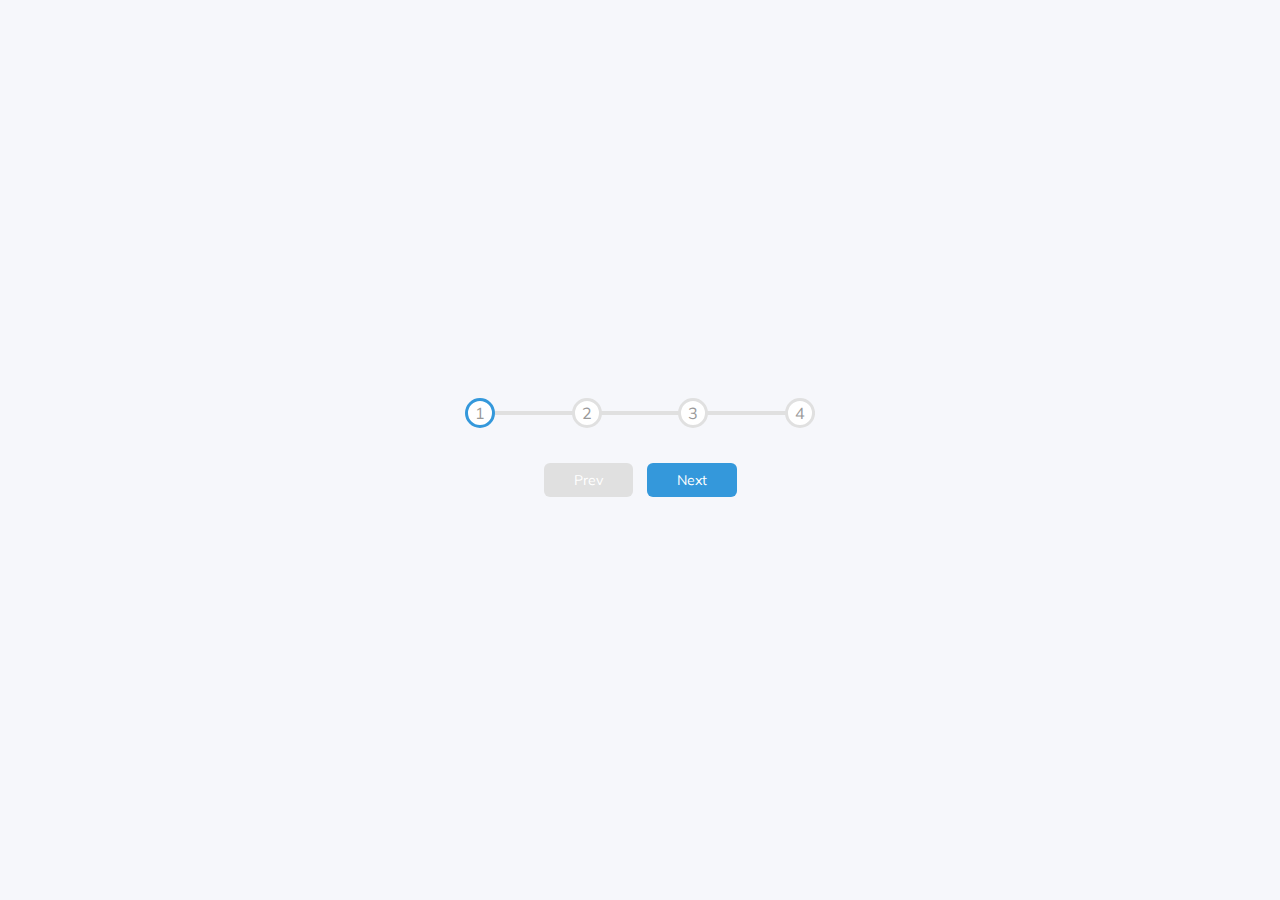
<file: day-2/index.html>
<!DOCTYPE html>
<html lang="en">
<head>
    <meta charset="UTF-8">
    <meta name="viewport" content="width=device-width, initial-scale=1.0">

    <!-- FontAwesome -->
    <link rel="stylesheet" href="https://use.fontawesome.com/releases/v5.15.1/css/all.css" integrity="sha384-vp86vTRFVJgpjF9jiIGPEEqYqlDwgyBgEF109VFjmqGmIY/Y4HV4d3Gp2irVfcrp" crossorigin="anonymous">

    <!-- CDN -->
    <link rel="stylesheet" href="https://cdnjs.cloudflare.com/ajax/libs/font-awesome/5.15.1/css/all.min.css">

    <!-- CSS Styles -->
    <link rel="stylesheet" href="css/styles.css">
    <title>Progress Steps</title>
</head>
<body>
    <div class="container">
        <div class="progress-container">
            <div class="progress" id="progress"></div>
            <div class="circle active">1</div>
            <div class="circle">2</div>
            <div class="circle">3</div>
            <div class="circle">4</div>
        </div>

        <button class="btn" id="prev" disabled>Prev</button>
        <button class="btn" id="next">Next</button>
    </div>

    <!-- JS Script -->
    <script src="js/app.js"></script>
</body>
</html>
</file>
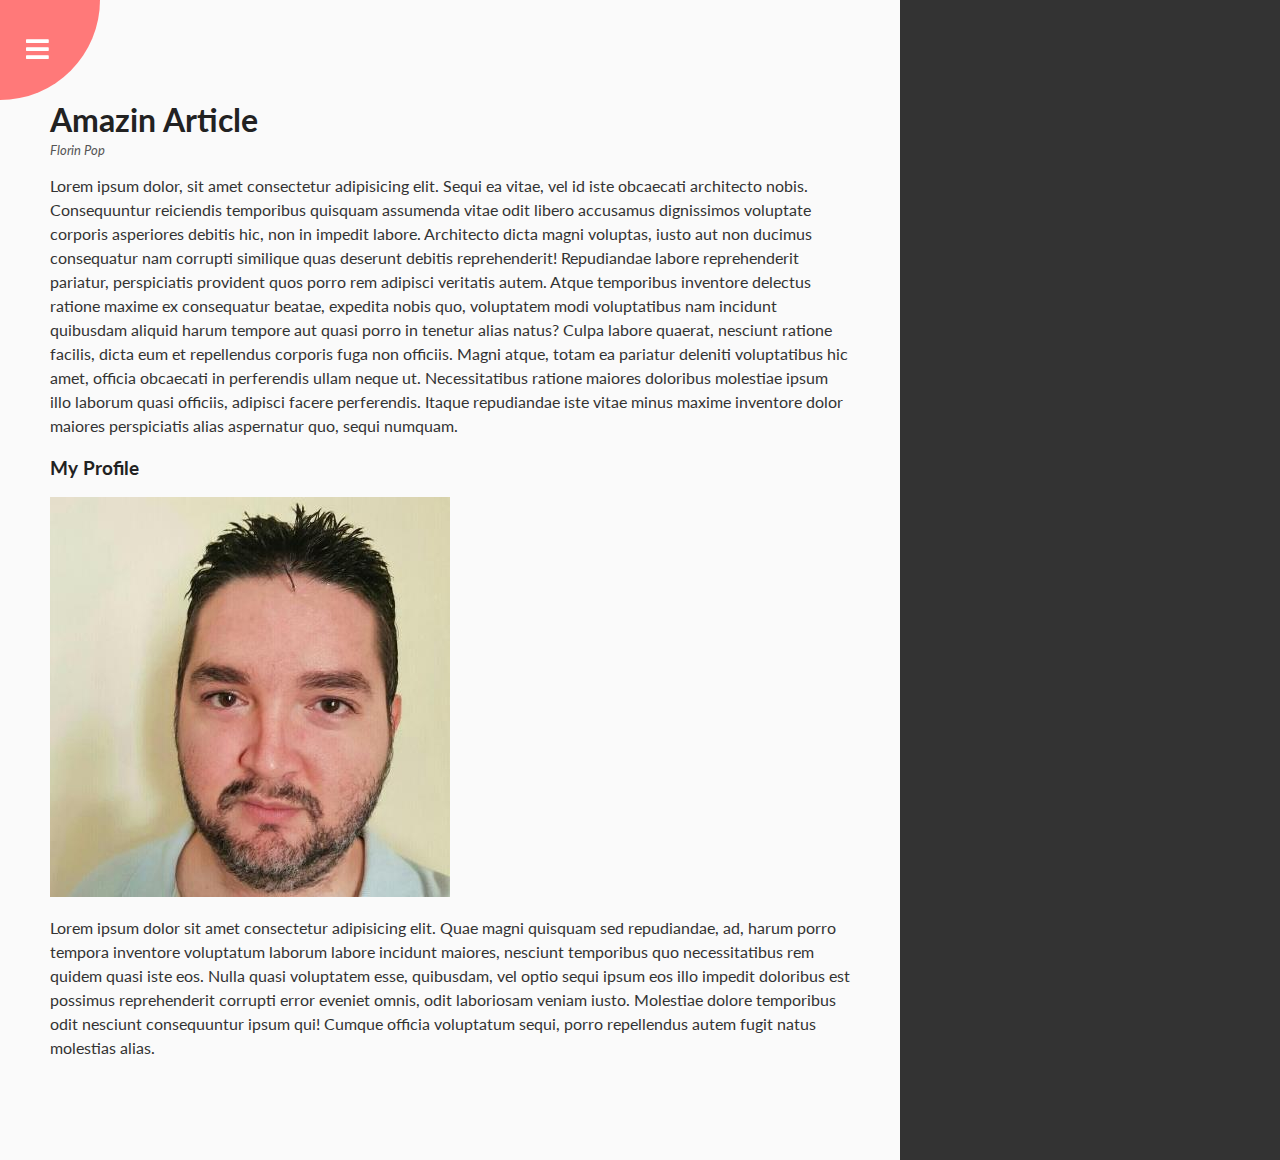
<file: project-3/index.html>
<!DOCTYPE html>
<html lang="en">
<head>
    <meta charset="UTF-8">
    <meta name="viewport" content="width=device-width, initial-scale=1.0">

    <!-- FontAwesome -->
    <link rel="stylesheet" href="https://use.fontawesome.com/releases/v5.15.1/css/all.css" integrity="sha384-vp86vTRFVJgpjF9jiIGPEEqYqlDwgyBgEF109VFjmqGmIY/Y4HV4d3Gp2irVfcrp" crossorigin="anonymous">

    <!-- CDN -->
    <link rel="stylesheet" href="https://cdnjs.cloudflare.com/ajax/libs/font-awesome/5.15.1/css/all.min.css">

    <!-- CSS Styles -->
    <link rel="stylesheet" href="css/styles.css">
    <title>Rotating Navigation</title>
</head>
<body>
    <div class="container">
        <div class="circle-container">
            <div class="circle">
                <button id="close">
                    <i class="fas fa-times"></i>
                </button>
                <button id="open">
                    <i class="fas fa-bars"></i>
                </button>
            </div>
        </div>
        <div class="content">
            <h1>Amazin Article</h1>
            <small>Florin Pop</small>
            <p>Lorem ipsum dolor, sit amet consectetur adipisicing elit. Sequi ea vitae, vel id iste obcaecati architecto nobis. Consequuntur reiciendis temporibus quisquam assumenda vitae odit libero accusamus dignissimos voluptate corporis asperiores debitis hic, non in impedit labore. Architecto dicta magni voluptas, iusto aut non ducimus consequatur nam corrupti similique quas deserunt debitis reprehenderit! Repudiandae labore reprehenderit pariatur, perspiciatis provident quos porro rem adipisci veritatis autem. Atque temporibus inventore delectus ratione maxime ex consequatur beatae, expedita nobis quo, voluptatem modi voluptatibus nam incidunt quibusdam aliquid harum tempore aut quasi porro in tenetur alias natus? Culpa labore quaerat, nesciunt ratione facilis, dicta eum et repellendus corporis fuga non officiis. Magni atque, totam ea pariatur deleniti voluptatibus hic amet, officia obcaecati in perferendis ullam neque ut. Necessitatibus ratione maiores doloribus molestiae ipsum illo laborum quasi officiis, adipisci facere perferendis. Itaque repudiandae iste vitae minus maxime inventore dolor maiores perspiciatis alias aspernatur quo, sequi numquam.</p>
            <h3>My Profile</h3>
            <img src="./img/fot.jpg" alt="profile picture">
            <p>Lorem ipsum dolor sit amet consectetur adipisicing elit. Quae magni quisquam sed repudiandae, ad, harum porro tempora inventore voluptatum laborum labore incidunt maiores, nesciunt temporibus quo necessitatibus rem quidem quasi iste eos. Nulla quasi voluptatem esse, quibusdam, vel optio sequi ipsum eos illo impedit doloribus est possimus reprehenderit corrupti error eveniet omnis, odit laboriosam veniam iusto. Molestiae dolore temporibus odit nesciunt consequuntur ipsum qui! Cumque officia voluptatum sequi, porro repellendus autem fugit natus molestias alias.</p>
        </div>
    </div>
    <nav>
        <ul>
            <li><i class="fas fa-home"></i>Home</li>
            <li><i class="fas fa-user-alt"></i>About</li>
            <li><i class="fas fa-envelope"></i>Contact</li>
        </ul>
    </nav>

    <!-- JS Script -->
    <script src="js/app.js"></script>
</body>
</html>
</file>
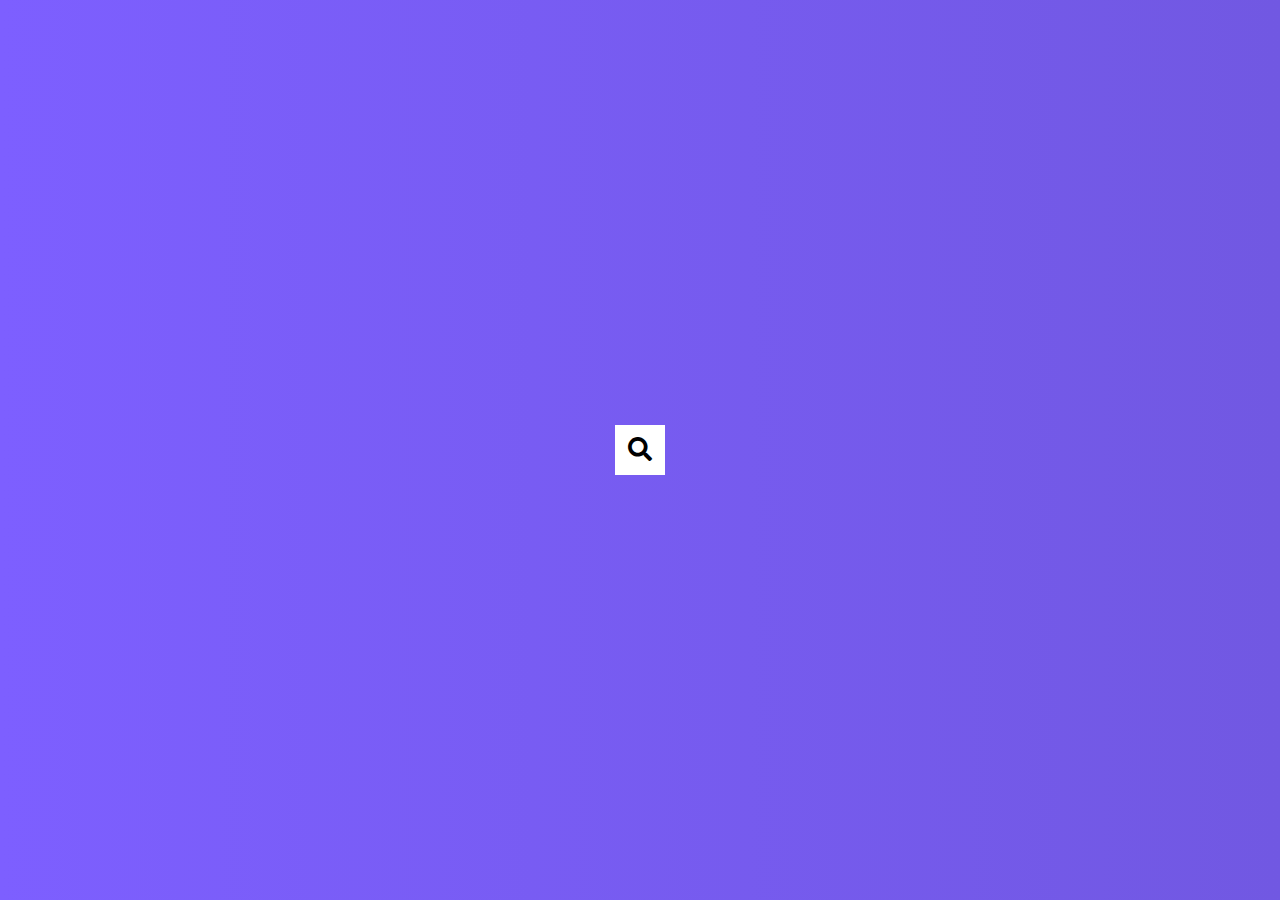
<file: project-4/index.html>
<!DOCTYPE html>
<html lang="en">
<head>
    <meta charset="UTF-8">
    <meta name="viewport" content="width=device-width, initial-scale=1.0">

    <!-- FontAwesome -->
    <link rel="stylesheet" href="https://use.fontawesome.com/releases/v5.15.1/css/all.css" integrity="sha384-vp86vTRFVJgpjF9jiIGPEEqYqlDwgyBgEF109VFjmqGmIY/Y4HV4d3Gp2irVfcrp" crossorigin="anonymous">

    <!-- CDN -->
    <link rel="stylesheet" href="https://cdnjs.cloudflare.com/ajax/libs/font-awesome/5.15.1/css/all.min.css">

    <!-- CSS Styles -->
    <link rel="stylesheet" href="css/styles.css">
    <title>Hidden Search</title>
</head>
<body>
    <div class="search">
        <input type="text" class="input" placeholder="Search...">
        <button class="btn">
            <i class="fas fa-search"></i>
        </button>
    </div>

    <!-- JS Script -->
    <script src="js/app.js"></script>
</body>
</html>
</file>
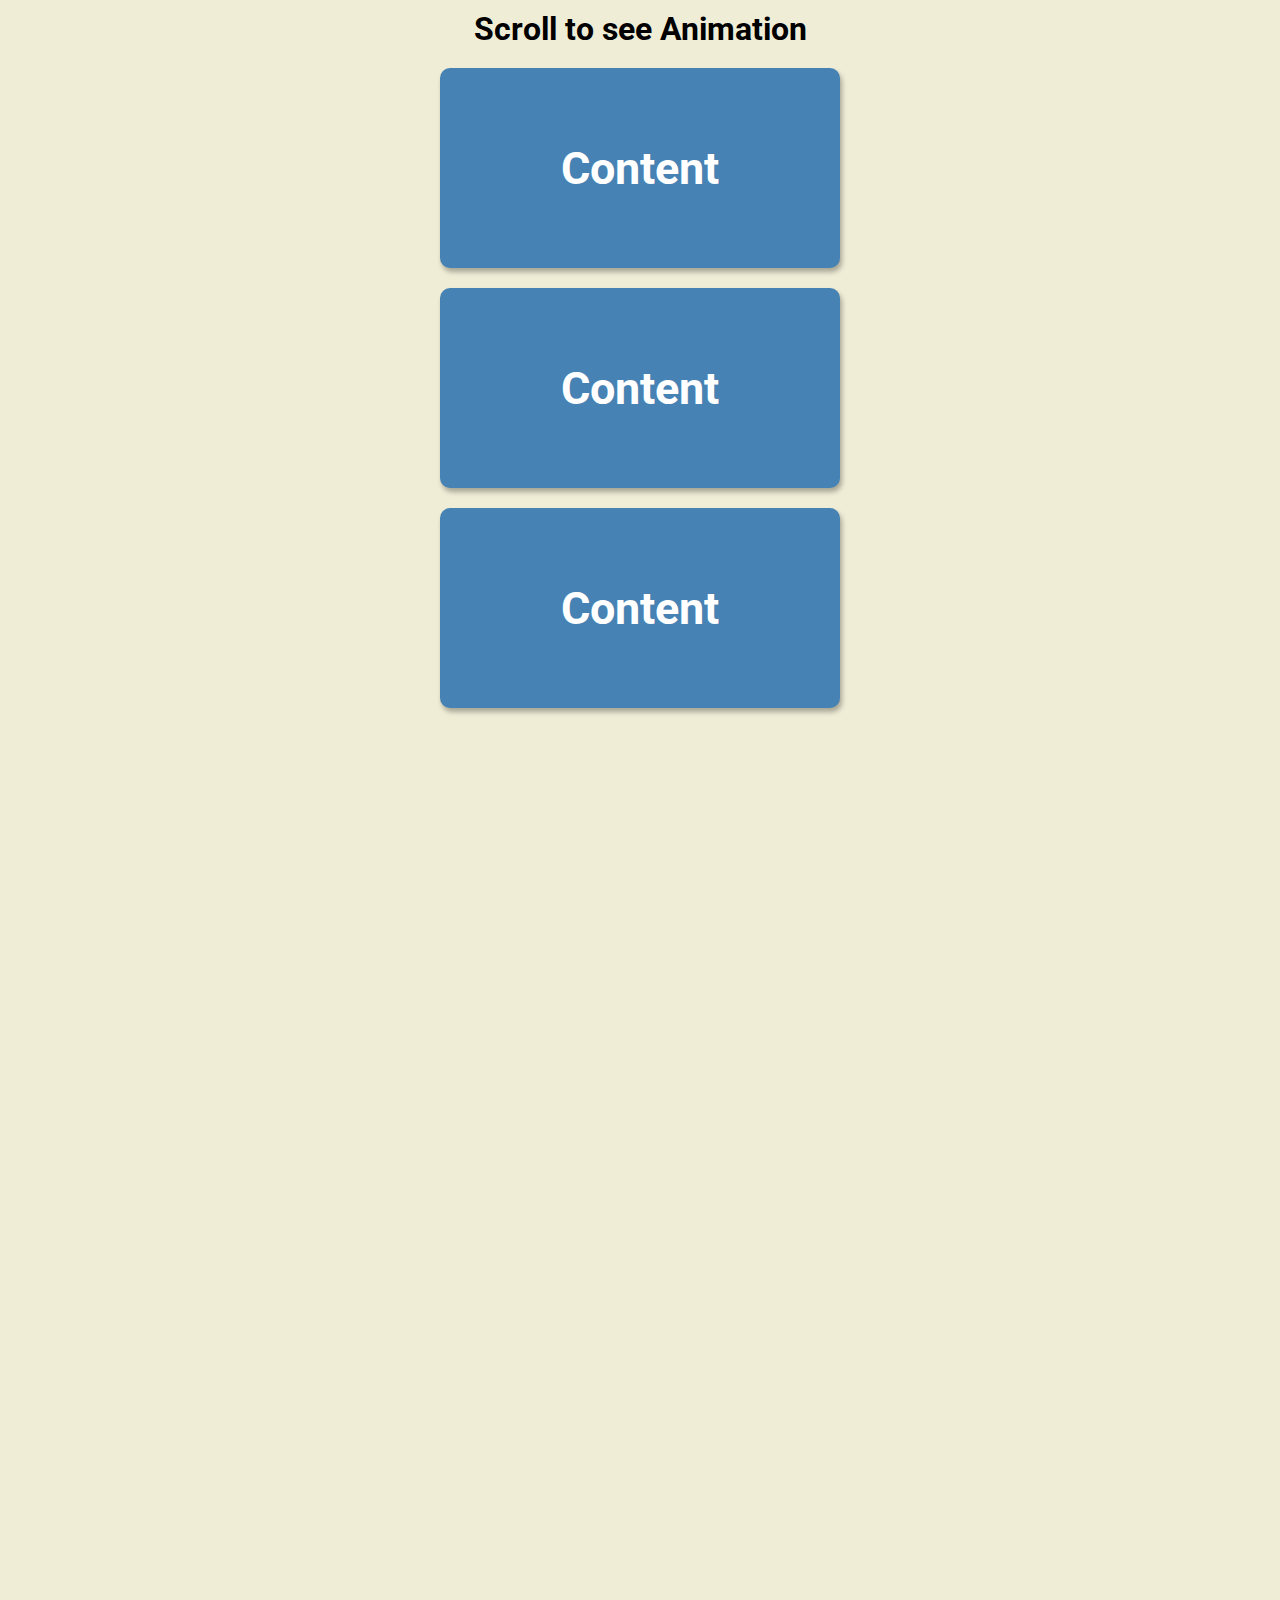
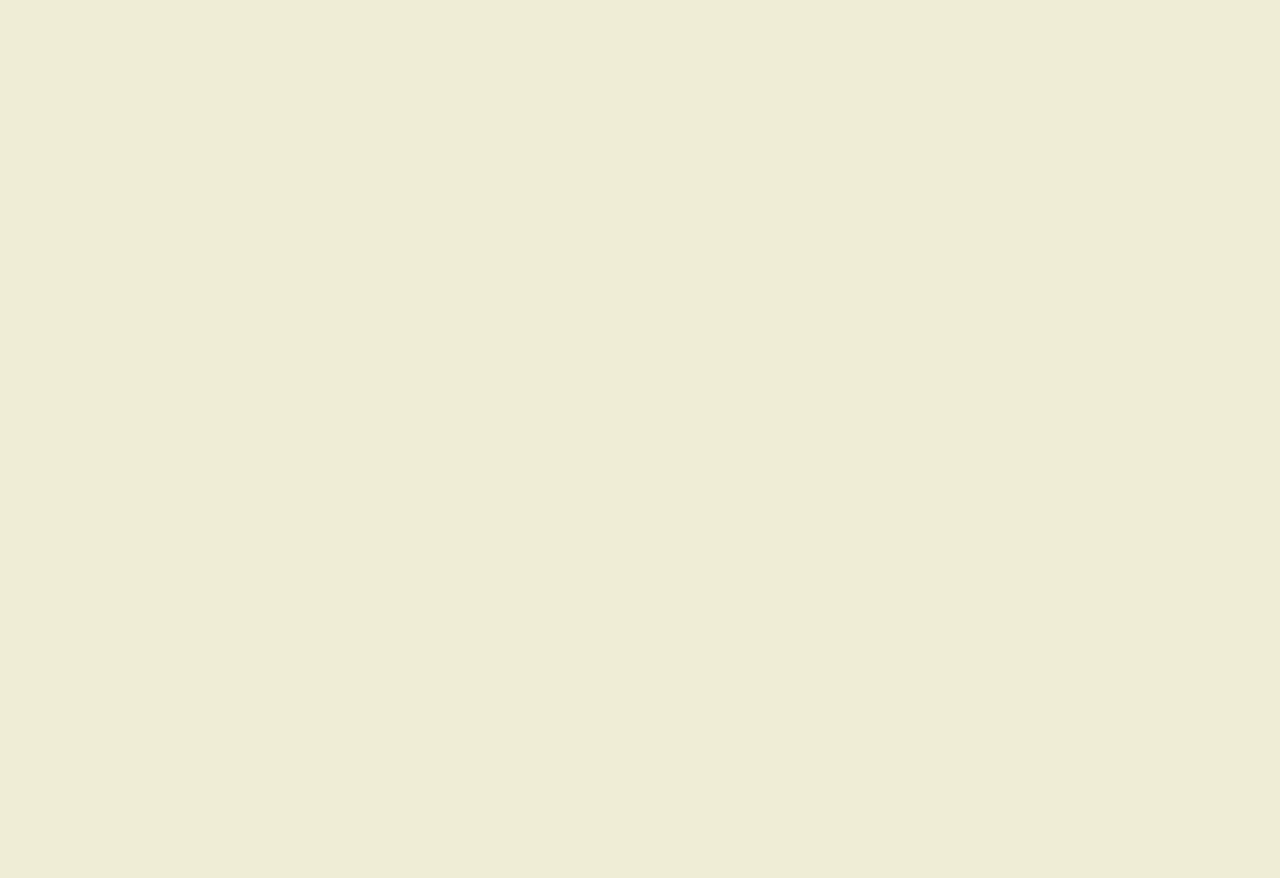
<file: project-6/index.html>
<!DOCTYPE html>
<html lang="en">
<head>
    <meta charset="UTF-8">
    <meta name="viewport" content="width=device-width, initial-scale=1.0">

    <!-- Styles.css -->
    <link rel="stylesheet" href="css/styles.css">
    <title>Scroll Animations</title>

</head>
<body>
    <h1>Scroll to see Animation</h1>
    <div class="box">
        <h2>Content</h2>
    </div>
    <div class="box">
        <h2>Content</h2>
    </div>
    <div class="box">
        <h2>Content</h2>
    </div>
    <div class="box">
        <h2>Content</h2>
    </div>
    <div class="box">
        <h2>Content</h2>
    </div>
    <div class="box">
        <h2>Content</h2>
    </div>
    <div class="box">
        <h2>Content</h2>
    </div>
    <div class="box">
        <h2>Content</h2>
    </div>
    <div class="box">
        <h2>Content</h2>
    </div>
    <div class="box">
        <h2>Content</h2>
    </div>
    <div class="box">
        <h2>Content</h2>
    </div>

    <!-- JS -->
    <script src="js/app.js"></script>
</body>
</html>
</file>
<file: day-2/css/styles.css>
@import url("https://fonts.googleapis.com/css?family=Muli&display=swap");

:root {
  --line-border-fill: #3498db;
  --line-border-empty: #e0e0e0;
}

* {
  box-sizing: border-box;
}

body {
  background-color: #f6f7fb;
  font-family: "Muli", sans-serif;
  display: flex;
  align-items: center;
  justify-content: center;
  height: 100vh;
  overflow: hidden;
  margin: 0;
}

.container {
  text-align: center;
}

.progress-container {
  display: flex;
  justify-content: space-between;
  position: relative;
  margin-bottom: 30px;
  max-width: 100%;
  width: 350px;
}

.progress-container::before {
  content: "";
  background-color: var(--line-border-empty);
  position: absolute;
  top: 50%;
  left: 0;
  transform: translateY(-50%);
  height: 4px;
  width: 100%;
  z-index: -1;
}

.progress {
  background-color: var(--line-border-fill);
  position: absolute;
  top: 50%;
  left: 0;
  transform: translateY(-50%);
  height: 4px;
  width: 0%;
  z-index: -1;
  transition: 0.4s ease;
}

.circle {
  background-color: #fff;
  color: #999;
  border-radius: 50%;
  height: 30px;
  width: 30px;
  display: flex;
  align-items: center;
  justify-content: center;
  border: 3px solid var(--line-border-empty);
  transition: 0.4s ease;
}

.circle.active {
  border-color: var(--line-border-fill);
}

.btn {
  background-color: var(--line-border-fill);
  color: #fff;
  border: 0;
  border-radius: 6px;
  cursor: pointer;
  font-family: inherit;
  padding: 8px 30px;
  margin: 5px;
  font-size: 14px;
}

.btn:active {
  transform: scale(0.98);
}

.btn:focus {
  outline: 0;
}

.btn:disabled {
  background-color: var(--line-border-empty);
  cursor: not-allowed;
}
</file>
<file: project-3/css/styles.css>
@import url("https://fonts.googleapis.com/css?family=Lato&display=swap");

* {
  box-sizing: border-box;
}

body {
  font-family: "Lato", sans-serif;
  background-color: #333;
  color: #222;
  overflow-x: hidden;
  margin: 0;
}

.container {
  background-color: #fafafa;
  transform-origin: top left;
  transition: transform 0.5s linear;
  width: 100vh;
  min-height: 100vh;
  padding: 50px;
}

.container.show-nav {
  transform: rotate(-20deg);
}

.circle-container {
  position: fixed;
  top: -100px;
  left: -100px;
}

.circle {
  background-color: #ff7979;
  height: 200px;
  width: 200px;
  border-radius: 50%;
  position: relative;
  transition: transform 0.5s linear;
}

.container.show-nav .circle {
  transform: rotate(-70deg);
}

.circle button {
  cursor: pointer;
  position: absolute;
  top: 50%;
  left: 50%;
  height: 100px;
  background: transparent;
  border: 0;
  font-size: 26px;
  color: #fff;
}

.circle button:focus {
  outline: none;
}

.circle button#open {
  left: 60%;
}

.circle button#close {
  top: 60%;
  transform: rotate(90deg);
  transform-origin: top left;
}

.container.show-nav + nav li {
  transform: translateX(0);
  transition-delay: 0.3s;
}

nav {
  position: fixed;
  bottom: 40px;
  left: 0;
  z-index: 100;
}

.nav ul {
  list-style-type: none;
  padding-left: 30px;
}

nav ul li {
  text-transform: uppercase;
  color: #fff;
  margin: 40px 0;
  transform: translateX(-100%);
  transition: transform 0.4s ease-in;
}

nav ul li i {
  font-size: 20px;
  margin-right: 10px;
}

nav ul li + li {
  margin-left: 15px;
  transform: translateX(-150%);
}

nav ul li + li + li {
  margin-left: 30px;
  transform: translateX(-200%);
}

.content img {
  max-width: 100%;
}

.content {
  max-width: 1000px;
  margin: 50px auto;
}

.content h1 {
  margin: 0;
}

.content small {
  color: #555;
  font-style: italic;
}

.content p {
  color: #333;
  line-height: 1.5;
}
</file>
<file: project-4/css/styles.css>
@import url("https://fonts.googleapis.com/css?family=Roboto&display=swap");

* {
  box-sizing: border-box;
}

body {
  background-image: linear-gradient(90deg, #7d5fff, #7158e2);
  font-family: "Roboto", sans-serif;
  display: flex;
  align-items: center;
  justify-content: center;
  height: 100vh;
  overflow: hidden;
  margin: 0;
}

.search {
  position: relative;
  height: 50px;
}

.search .input {
  background-color: #fff;
  border: 0;
  font-size: 18px;
  padding: 15px;
  height: 50px;
  width: 50px;
  transition: width 0.3s ease;
}

.btn {
  background-color: #fff;
  border: 0;
  cursor: pointer;
  font-size: 24px;
  position: absolute;
  top: 0;
  left: 0;
  height: 50px;
  width: 50px;
  transition: transform 0.3s ease;
}

.btn:focus,
.input:focus {
  outline: none;
}

.search.active .input {
  width: 200px;
}

.search.active .btn {
  transform: translateX(198px);
}
</file>
<file: project-6/css/styles.css>
@import url("https://fonts.googleapis.com/css2?family=Roboto:wght@400;700&display=swap");

* {
  box-sizing: border-box;
}

body {
  background-color: #efedd6;
  font-family: "Roboto", sans-serif;
  display: flex;
  flex-direction: column;
  align-items: center;
  justify-content: center;
  margin: 0;
  overflow-x: hidden;
}

h1 {
  margin: 10px;
}

.box {
  background-color: steelblue;
  color: #fff;
  display: flex;
  align-items: center;
  justify-content: center;
  width: 400px;
  height: 200px;
  margin: 10px;
  border-radius: 10px;
  box-shadow: 2px 4px 5px rgba(0, 0, 0, 0.3);
  transform: translateX(400%);
  transition: transform 0.4s ease;
}

.box:nth-of-type(even) {
  transform: translateX(-400%);
}

.box.show {
  transform: translateX(0);
}

.box h2 {
  font-size: 45px;
}
</file>
